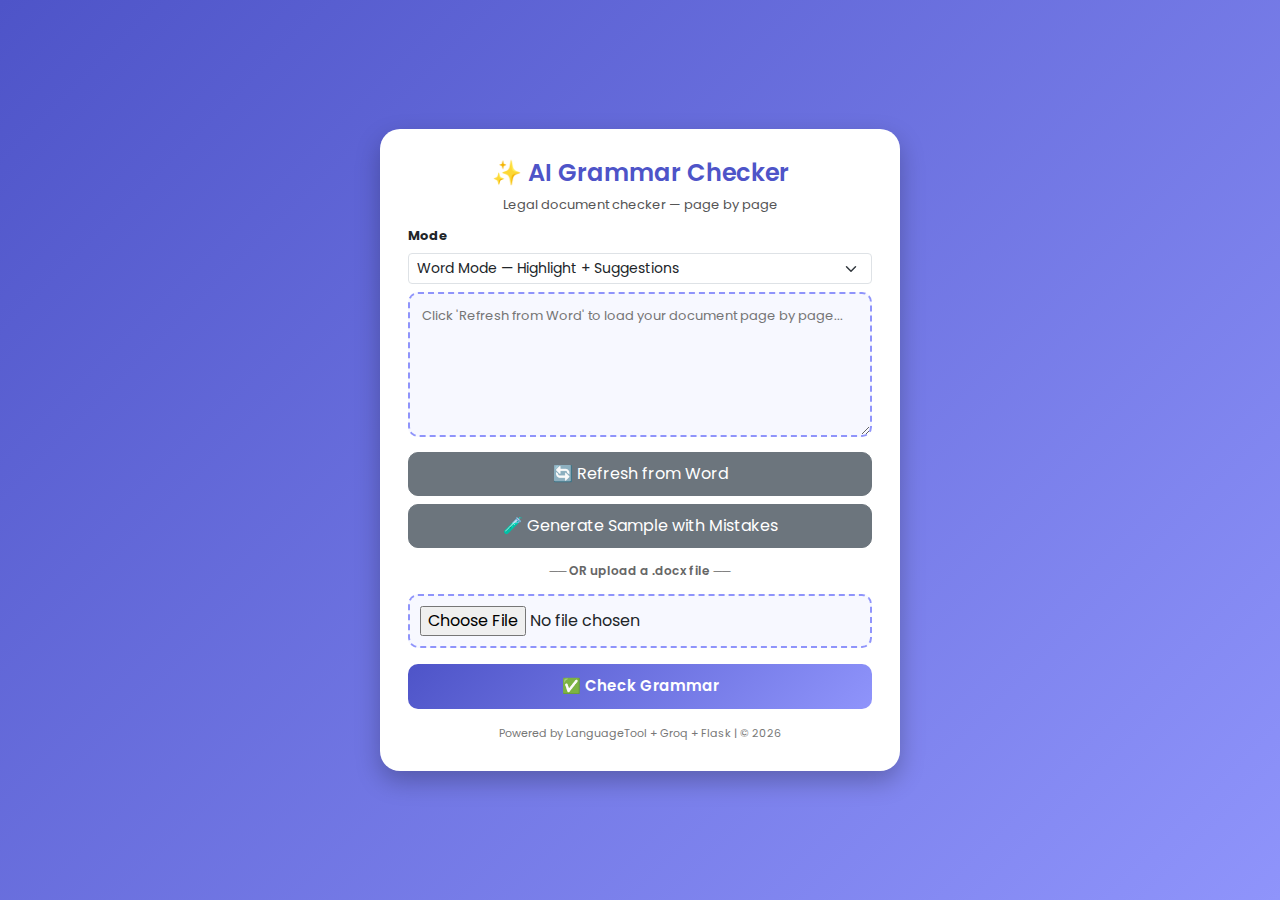
<file: templates/index.html>
<!DOCTYPE html>
<html lang="en">
<head>
  <meta charset="UTF-8" />
  <meta name="viewport" content="width=device-width, initial-scale=1.0"/>
  <title>AI Grammar Checker</title>

  <link href="https://fonts.googleapis.com/css2?family=Poppins:wght@400;600&display=swap" rel="stylesheet">
  <link href="https://cdn.jsdelivr.net/npm/bootstrap@5.3.3/dist/css/bootstrap.min.css" rel="stylesheet">

  <style>
    body {
      font-family: 'Poppins', sans-serif;
      background: linear-gradient(135deg, #4e54c8, #8f94fb);
      min-height: 100vh;
      display: flex; align-items: center;
      justify-content: center; padding: 15px;
    }
    .container {
      background: #ffffff; border-radius: 20px;
      box-shadow: 0 10px 25px rgba(0,0,0,0.25);
      padding: 30px 28px; width: 100%; max-width: 520px; text-align: center;
    }
    h2 { color: #4e54c8; font-weight: 600; font-size: 24px; margin-bottom: 8px; }
    p.subtitle { color: #555; font-size: 13px; margin-bottom: 0; }

    textarea {
      width: 100%; border-radius: 10px; padding: 12px;
      border: 2px dashed #8f94fb; resize: vertical;
      background-color: #f7f8ff; font-size: 13px; min-height: 130px;
    }
    input[type="file"] {
      border: 2px dashed #8f94fb; border-radius: 10px;
      padding: 10px; background-color: #f7f8ff; cursor: pointer; width: 100%;
    }
    .btn-primary {
      background: linear-gradient(135deg, #4e54c8, #8f94fb);
      border: none; border-radius: 10px; padding: 11px 16px;
      font-weight: 600; font-size: 15px; width: 100%;
    }
    .btn-secondary {
      border-radius: 10px; padding: 9px 16px; width: 100%; margin-top: 8px;
    }
    .or-divider { margin: 14px 0; font-weight: 600; color: #666; font-size: 12px; }
    footer { margin-top: 16px; font-size: 11px; color: #777; }

    /* ── Office status bar ── */
    #officeStatus {
      display: none; font-size: 12px; padding: 6px 12px;
      border-radius: 8px; margin-bottom: 10px; font-weight: 600;
    }
    #officeStatus.connected    { background:#d4edda; color:#155724; display:block; }
    #officeStatus.disconnected { background:#fff3cd; color:#856404; display:block; }

    /* ── Page Navigator ── */
    #pageNav {
      display: none;
      background: #f0f0ff; border: 1px solid #c0c0f0;
      border-radius: 12px; padding: 10px 14px; margin: 10px 0;
    }
    #pageNav .nav-title {
      font-size: 11px; font-weight: 600; color: #4e54c8;
      text-transform: uppercase; letter-spacing: .5px; margin-bottom: 8px;
    }
    .page-controls {
      display: flex; align-items: center; justify-content: center; gap: 8px;
    }
    .btn-page {
      background: #4e54c8; color: white; border: none;
      border-radius: 8px; padding: 6px 14px; font-size: 12px;
      font-weight: 600; cursor: pointer; transition: background .2s;
    }
    .btn-page:hover:not(:disabled) { background: #3a3fa0; }
    .btn-page:disabled { background: #b0b0d0; cursor: not-allowed; }
    #pageIndicator {
      font-size: 13px; font-weight: 600; color: #333;
      min-width: 80px; text-align: center;
    }
    #pageCharCount {
      font-size: 10px; color: #888; margin-top: 5px;
    }
    /* Progress dots */
    #pageDots {
      display: flex; justify-content: center;
      flex-wrap: wrap; gap: 4px; margin-top: 8px;
    }
    .dot {
      width: 8px; height: 8px; border-radius: 50%;
      background: #c0c0e0; cursor: pointer;
      transition: background .2s, transform .15s;
    }
    .dot.active    { background: #4e54c8; transform: scale(1.3); }
    .dot.checked   { background: #28a745; }
    .dot:hover     { background: #8f94fb; }

    /* Char limit warning */
    #charWarning {
      display: none; font-size: 11px; color: #856404;
      background: #fff3cd; border-radius: 6px; padding: 4px 8px; margin-top: 4px;
    }
  </style>
</head>

<body>
<div class="container">
  <h2>✨ AI Grammar Checker</h2>
  <p class="subtitle">Legal document checker — page by page</p>

  <!-- Office connection status -->
  <div id="officeStatus"></div>

  <form action="/" method="post" enctype="multipart/form-data" class="mt-2">

    <div class="mb-2 text-start">
      <label class="form-label" style="font-size:13px;"><b>Mode</b></label>
      <select class="form-select form-select-sm" name="mode" id="modeSelect">
        <option value="word" selected>Word Mode — Highlight + Suggestions</option>
        <option value="rewrite">Full Rewrite Mode — Fix tenses, grammar, spelling</option>
      </select>
    </div>

    <!-- ── PAGE NAVIGATOR (shown after Refresh) ── -->
    <div id="pageNav">
      <div class="nav-title">📄 Document Pages</div>
      <div class="page-controls">
        <button type="button" class="btn-page" id="btnPrev" onclick="goToPage(currentPage - 1)" disabled>← Prev</button>
        <span id="pageIndicator">Page 1 of 1</span>
        <button type="button" class="btn-page" id="btnNext" onclick="goToPage(currentPage + 1)" disabled>Next →</button>
      </div>
      <div id="pageCharCount"></div>
      <div id="pageDots"></div>
    </div>

    <textarea id="textBox" name="text" rows="6"
      placeholder="Click 'Refresh from Word' to load your document page by page..."></textarea>

    <div id="charWarning">⚠️ This page is long. Consider splitting further for best results.</div>

    <!-- Refresh button -->
    <button type="button" class="btn btn-secondary" id="btnRefresh" onclick="refreshText()">
      🔄 Refresh from Word
    </button>

    <button type="button" class="btn btn-secondary" onclick="generateMistakeParagraph()">
      🧪 Generate Sample with Mistakes
    </button>

    <div class="or-divider">── OR upload a .docx file ──</div>
    <input type="file" name="file" accept=".docx" class="mb-3">

    <button type="submit" class="btn btn-primary">✅ Check Grammar</button>
  </form>

  <footer>Powered by LanguageTool + Groq + Flask | © 2026</footer>
</div>

<script>
  // ── State ────────────────────────────────────────────────────────
  let isInsideWordTaskpane = false;
  let pages        = [];      // array of page text strings
  let currentPage  = 0;       // 0-based index
  let checkedPages = new Set(); // track which pages have been checked

  const CHAR_WARN_LIMIT = 1800; // warn if page > this many chars

  // ── postMessage listener ─────────────────────────────────────────
  window.addEventListener('message', function(event) {

    // Office connected
    if (event.data && event.data.type === 'OFFICE_READY') {
      isInsideWordTaskpane = true;
      const s = document.getElementById('officeStatus');
      s.textContent = '✅ Connected to Microsoft Word';
      s.className = 'connected';
    }

    // Received pages array from taskpane.html
    if (event.data && event.data.type === 'DOCUMENT_PAGES') {
      pages = event.data.pages || [];
      currentPage = 0;
      checkedPages.clear();

      const btn = document.getElementById('btnRefresh');
      btn.textContent = '🔄 Refresh from Word';
      btn.disabled = false;

      if (pages.length === 0) {
        setStatus('⚠️ Document appears to be empty.', 'disconnected');
        return;
      }

      // Show navigator
      document.getElementById('pageNav').style.display = 'block';
      buildDots();
      goToPage(0);

      setStatus(`✅ Loaded ${pages.length} page(s) from document.`, 'connected');
    }

    // Error
    if (event.data && event.data.type === 'ERROR') {
      alert('Word Error: ' + event.data.message);
      document.getElementById('btnRefresh').disabled = false;
    }
  });

  // ── Go to a specific page ────────────────────────────────────────
  function goToPage(index) {
    if (index < 0 || index >= pages.length) return;
    currentPage = index;

    // Load page text into textarea
    document.getElementById('textBox').value = pages[index];

    // Update indicator
    document.getElementById('pageIndicator').textContent =
      `Page ${index + 1} of ${pages.length}`;

    // Update char count
    const len = pages[index].length;
    document.getElementById('pageCharCount').textContent =
      `${len} characters on this page`;

    // Char warning
    const warn = document.getElementById('charWarning');
    warn.style.display = len > CHAR_WARN_LIMIT ? 'block' : 'none';

    // Enable/disable prev-next
    document.getElementById('btnPrev').disabled = index === 0;
    document.getElementById('btnNext').disabled = index === pages.length - 1;

    // Update dots
    updateDots();
  }

  // ── Build page dots ──────────────────────────────────────────────
  function buildDots() {
    const dotsEl = document.getElementById('pageDots');
    dotsEl.innerHTML = '';
    // Only show dots if 20 pages or fewer (avoid overflow)
    if (pages.length > 20) {
      dotsEl.innerHTML = `<span style="font-size:10px;color:#888;">${pages.length} pages loaded</span>`;
      return;
    }
    pages.forEach((_, i) => {
      const dot = document.createElement('div');
      dot.className = 'dot';
      dot.title = `Page ${i + 1}`;
      dot.onclick = () => goToPage(i);
      dotsEl.appendChild(dot);
    });
  }

  // ── Update dot states ────────────────────────────────────────────
  function updateDots() {
    const dots = document.querySelectorAll('.dot');
    dots.forEach((dot, i) => {
      dot.className = 'dot';
      if (i === currentPage)      dot.classList.add('active');
      else if (checkedPages.has(i)) dot.classList.add('checked');
    });
  }

  // ── Mark current page as checked (called when form submits) ──────
  document.querySelector('form').addEventListener('submit', function() {
    checkedPages.add(currentPage);
    // Store current page index in a hidden field so Flask knows which page
    const input = document.createElement('input');
    input.type  = 'hidden';
    input.name  = 'page_index';
    input.value = currentPage;
    this.appendChild(input);
  });

  // ── Refresh: ask taskpane.html to read the Word document ─────────
  function refreshText() {
    if (!isInsideWordTaskpane) {
      alert('Not running inside a Word taskpane.\nOpen this via the Word Add-in sidebar.');
      return;
    }
    const btn = document.getElementById('btnRefresh');
    btn.textContent = '⏳ Loading pages...';
    btn.disabled = true;
    pages = [];
    checkedPages.clear();
    document.getElementById('pageNav').style.display = 'none';
    window.parent.postMessage({ type: 'READ_DOCUMENT' }, '*');
  }

  // ── Generate sample paragraph ────────────────────────────────────
  async function generateMistakeParagraph() {
    const topic = prompt("Topic? (e.g., court case, contract dispute)", "court case");
    const form = new FormData();
    form.append("topic", topic || "court case");
    try {
      const res  = await fetch("/generate_sample", { method: "POST", body: form });
      const data = await res.json();
      document.getElementById("textBox").value = data.text || "";
      // Hide page nav when using generated text
      document.getElementById('pageNav').style.display = 'none';
      pages = [];
    } catch(e) {
      alert("Could not generate paragraph: " + e.message);
    }
  }

  // ── Helper ───────────────────────────────────────────────────────
  function setStatus(msg, cls) {
    const s = document.getElementById('officeStatus');
    s.textContent = msg;
    s.className = cls;
  }
</script>
</body>
</html>
</file>
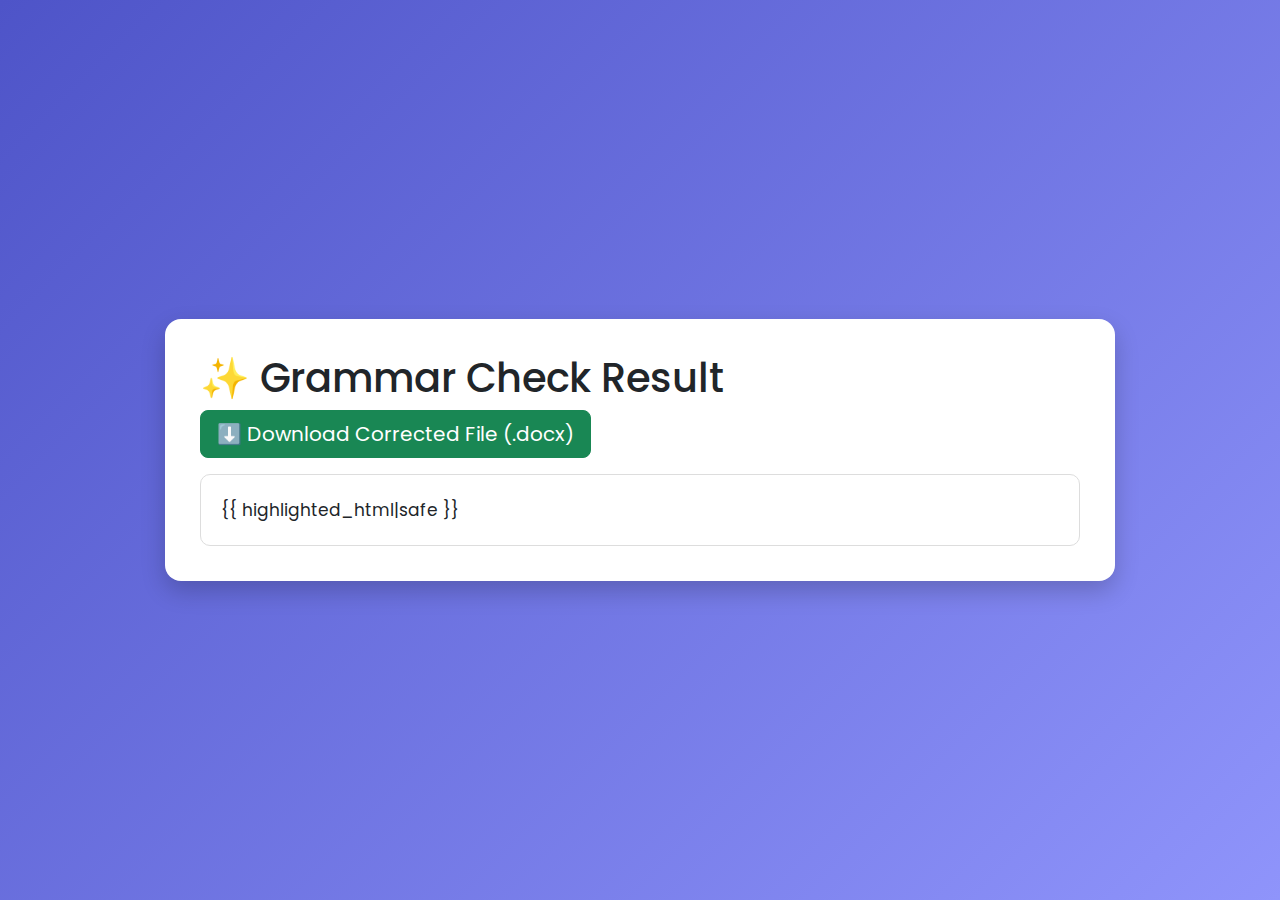
<file: templates/result.html>
<!doctype html>
<html lang="en">
<head>
  <meta charset="utf-8">
  <title>Grammar Check Result</title>
  <link href="https://fonts.googleapis.com/css2?family=Poppins:wght@400;600&display=swap" rel="stylesheet">
  <link href="https://cdn.jsdelivr.net/npm/bootstrap@5.3.3/dist/css/bootstrap.min.css" rel="stylesheet">
  <style>
    body {font-family: 'Poppins', sans-serif;background: linear-gradient(135deg, #4e54c8, #8f94fb);min-height: 100vh;display: flex;align-items: center;justify-content: center;}
    .container {background: #fff;border-radius: 16px;padding: 35px;width: 95%;max-width: 950px;box-shadow: 0 10px 25px rgba(0,0,0,0.2);}
    .text-area {border: 1px solid #ddd;padding: 20px;border-radius: 10px;line-height: 1.8;font-size: 17px;}
    .grammar-wrong {border-bottom: 3px solid purple;font-weight: bold;cursor: pointer;padding: 2px 3px;transition: all 0.2s;}
    .grammar-wrong:hover {background: #f0e6ff;}
    .popup-box {position: fixed;top: 50%;left: 50%;transform: translate(-50%, -50%);background: white;padding: 25px;border-radius: 12px;box-shadow: 0 10px 40px rgba(0,0,0,0.3);width: 480px;max-width: 90%;z-index: 9999;display: none;}
    .label-title {font-weight: bold;color: #4e54c8;font-size: 1.4rem;margin-bottom: 15px;}
    .meaning {font-style: italic;color: #666;margin: 10px 0;padding: 8px;background: #f8f9fa;border-radius: 6px;}
  </style>
</head>
<body>
  <div class="container">
    <h1>✨ Grammar Check Result</h1>
    <button class="btn btn-success btn-lg mb-3" onclick="downloadFinalDoc()">⬇️ Download Corrected File (.docx)</button>
    <div id="textContainer" class="text-area">{{ highlighted_html|safe }}</div>

    <form id="downloadForm" action="/download_corrected" method="POST">
      <input type="hidden" name="final_text" id="finalTextField">
      <input type="hidden" name="replacements" id="finalReplacementsField">
    </form>

    <div id="popup" class="popup-box">
      <h4 class="label-title">Correction Suggestion</h4>
      <p><b>Wrong Word:</b> <span id="popupWrong" style="color:red; font-weight:bold;"></span></p>
      <div id="meaningDiv" class="meaning" style="display:none;"></div>
      <div id="blackDiv"><p><b>Black's Law Suggestion:</b> <span id="popupBlack" style="color:green; font-weight:bold;"></span></p></div>
      <div id="groqDiv"><p><b>Groq/AI Suggestion:</b> <span id="popupGroq" style="color:#0066cc; font-weight:bold;"></span></p></div>
      <div class="mt-3">
        <button id="useBlackBtn" class="btn btn-success me-2" onclick="applyBlack()">Use Black's Law</button>
        <button id="useGroqBtn" class="btn btn-primary me-2" onclick="applyGroq()">Use Groq/AI</button>
        <button class="btn btn-warning me-2" onclick="ignoreFix()">Ignore</button>
        <button class="btn btn-secondary" onclick="closePopup()">Cancel</button>
      </div>
    </div>
  </div>

<script>
let selectedElement = null;
let selectedWrong = "";
let blackSuggestion = "";
let groqSuggestion = "";
let meaningText = "";
let replacements = [];

document.addEventListener('click', function (e) {
    if (!e.target.classList.contains('grammar-wrong')) return;

    selectedElement = e.target;
    selectedWrong = selectedElement.dataset.wrong || "";
    blackSuggestion = selectedElement.dataset.black || "";
    groqSuggestion = selectedElement.dataset.groq || "";
    meaningText = selectedElement.dataset.meaning || "";

    if (!blackSuggestion && !groqSuggestion) return;

    document.getElementById("popupWrong").innerText = selectedWrong;

    if (blackSuggestion) {
        document.getElementById("popupBlack").innerText = blackSuggestion;
        document.getElementById("blackDiv").style.display = "block";
        document.getElementById("useBlackBtn").style.display = "inline-block";
    } else {
        document.getElementById("blackDiv").style.display = "none";
        document.getElementById("useBlackBtn").style.display = "none";
    }

    if (groqSuggestion) {
        document.getElementById("popupGroq").innerText = groqSuggestion;
        document.getElementById("groqDiv").style.display = "block";
        document.getElementById("useGroqBtn").style.display = "inline-block";
    } else {
        document.getElementById("groqDiv").style.display = "none";
        document.getElementById("useGroqBtn").style.display = "none";
    }

    if (meaningText) {
        document.getElementById("meaningDiv").innerText = "Meaning: " + meaningText;
        document.getElementById("meaningDiv").style.display = "block";
    } else {
        document.getElementById("meaningDiv").style.display = "none";
    }

    document.getElementById("popup").style.display = "block";
});

function closePopup() {
    document.getElementById('popup').style.display = "none";
}

function applyBlack() {
    if (blackSuggestion) applyFix(blackSuggestion);
}

function applyGroq() {
    if (groqSuggestion) applyFix(groqSuggestion);
}

function applyFix(finalSuggestion) {
    if (!selectedElement || !finalSuggestion) return;

    selectedElement.outerHTML = `<span style="background:#d4edda; color:#155724; padding:4px 8px; border-radius:6px; font-weight:bold;">${finalSuggestion}</span>`;

    replacements.push({old: selectedWrong, new: finalSuggestion});
    closePopup();
}

function ignoreFix() {
    selectedElement.outerHTML = `<span style="text-decoration: line-through; color:#888;">${selectedWrong}</span>`;
    closePopup();
}

function downloadFinalDoc() {
    const container = document.getElementById("textContainer");
    const finalText = container.innerText || container.textContent;
    document.getElementById("finalTextField").value = finalText.trim();
    document.getElementById("finalReplacementsField").value = JSON.stringify(replacements);
    document.getElementById("downloadForm").submit();
}
</script>
</body>
</html>
</file>
